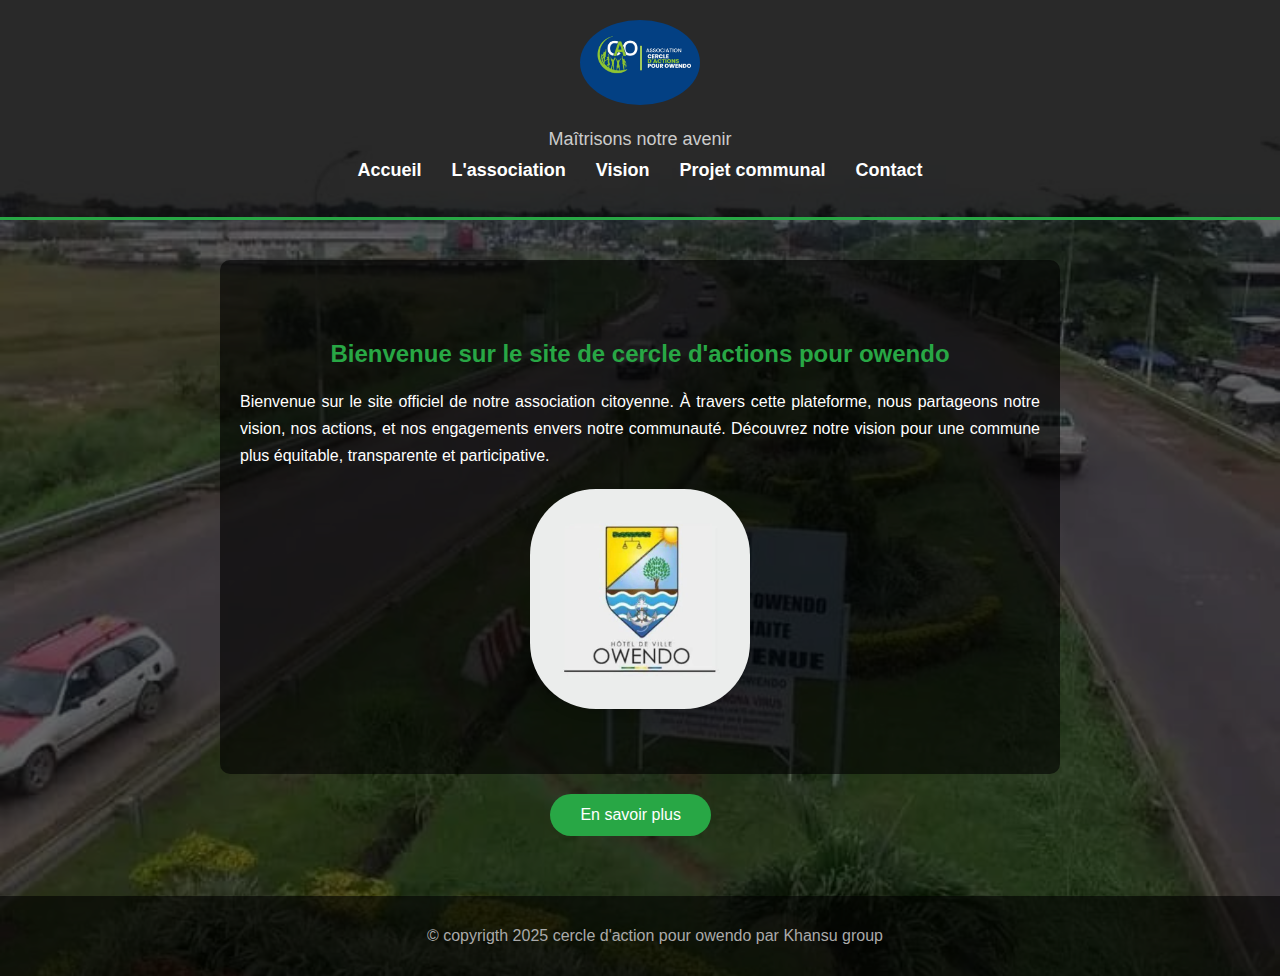
<file: index.html>
<!DOCTYPE html>
<html lang="fr">
<head>
  <meta name="description" content="Association citoyenne pour le développement d'Owendo. Rejoignez notre mouvement pour une commune plus juste, transparente et participative.">
  <meta name="keywords" content="Owendo, Association, Développement, Communauté, Élections municipales, Cercle d'Actions pour Owendo">
  <meta name="author" content="Cercle d'Actions pour Owendo">
  <meta charset="UTF-8" />
  <meta name="viewport" content="width=device-width, initial-scale=1.0"/>
  <link rel="icon" href="img/x-icon.ico" type="image/x-icon">
  <title>Accueil</title>
  <link rel="stylesheet" href="style.css">
  <script src="https://cdn.jsdelivr.net/npm/bootstrap@4.0.0/dist/js/bootstrap.min.js"></script>
</head>
<body>
  <div class="overlay"></div>

  <header>
    <img src="img/logo.jpg" alt="Logo de l'association" class="logo">
    <p>Maîtrisons notre avenir</p>
    <nav>
      <ul>
        <li><a href="index.html">Accueil</a></li>
        <li><a href="association.html">L'association</a></li>
        <li><a href="candidat.html">Vision</a></li>
        <li><a href="actions.html">Projet communal</a></li>
        <li><a href="contacte.html">Contact</a></li>
      </ul>
    </nav>
  </header>

  <section>
    <h2>Bienvenue sur le site de cercle d'actions pour owendo</h2>
    <p>Bienvenue sur le site officiel de notre association citoyenne. À travers cette 
        plateforme, nous partageons notre vision, nos actions, et nos engagements envers 
        notre communauté. Découvrez notre vision pour une commune plus équitable, transparente et participative.
    </p>
    <img src="img/emb.jpg" alt="emblème de la commune"class="emblème">
  </section>
  <button type="button" class="btn-en-savoir-plus" onclick="location.href='association.html'">En savoir plus</button>

  <footer><p>&copy;  copyrigth 2025 cercle d'action pour owendo par Khansu group</p></footer>

  <script>
    // Ajout de la classe à l'arrivée sur la page
    window.addEventListener("DOMContentLoaded", () => {
      document.body.classList.add("page-enter");
    });
  
    // Animation de sortie sur tous les liens internes
    document.querySelectorAll("a").forEach(link => {
      const isSameHost = link.hostname === window.location.hostname;
  
      if (isSameHost) {
        link.addEventListener("click", function (e) {
          e.preventDefault();
          const href = this.href;
  
          document.body.classList.remove("page-enter");
          document.body.style.transform = "translateY(20px)";
          document.body.style.opacity = "0";
  
          setTimeout(() => {
            window.location.href = href;
          }, 500); // doit être inférieur au transition du CSS
        });
      }
    });
  </script>
  
  
</body>
</html>
</file>
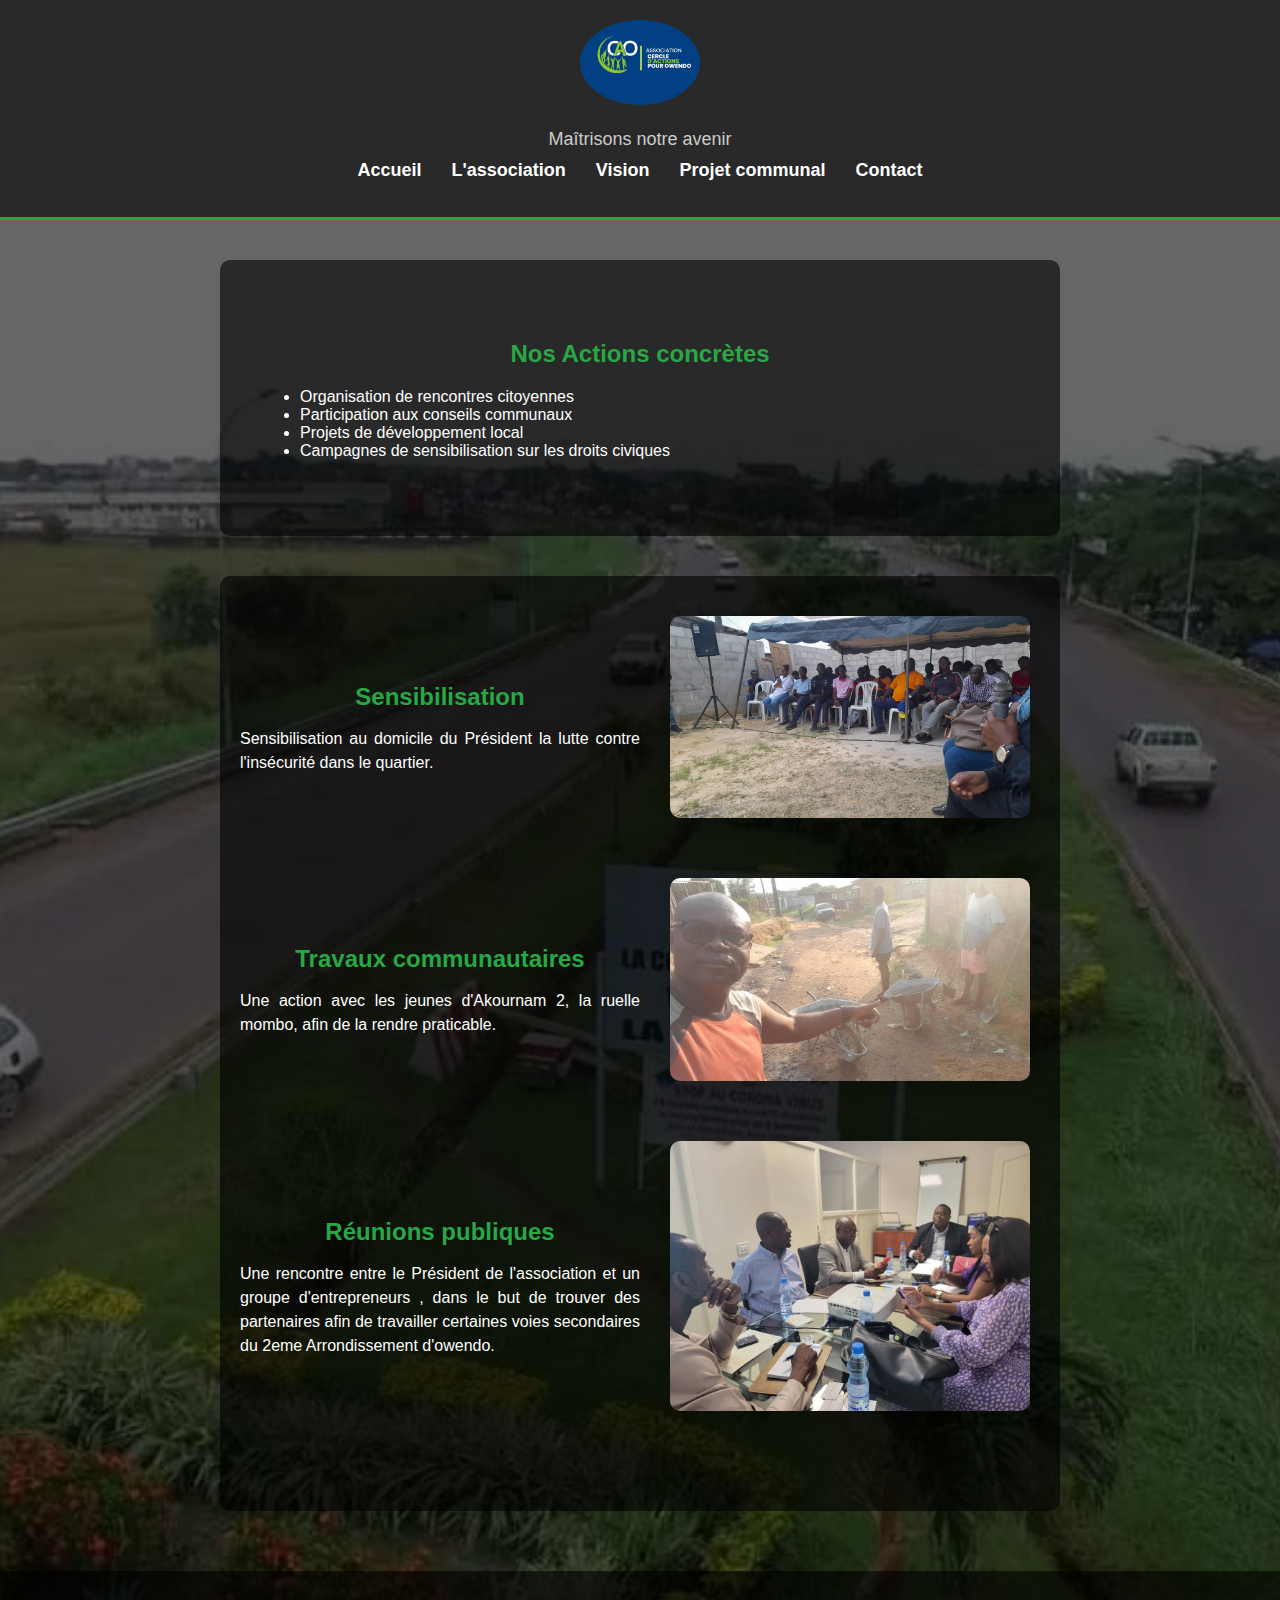
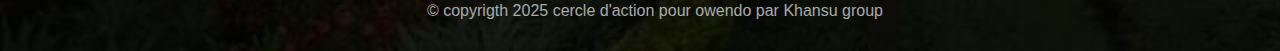
<file: actions.html>
<!DOCTYPE html>
<html lang="fr">
<head>
  <meta charset="UTF-8">
  <link rel="icon" href="img/x-icon.ico" type="image/x-icon">
  <title>Projet communal</title>
  <link rel="stylesheet" href="style.css">
  <script src="https://cdn.jsdelivr.net/npm/bootstrap@4.0.0/dist/js/bootstrap.min.js"></script>
</head>
<body>
  <div class="overlay"></div>
  <header>
    <img src="img/logo.jpg" class="logo" alt="Logo">
    <p>Maîtrisons notre avenir</p>
    <nav>
      <ul>
        <li><a href="index.html">Accueil</a></li>
        <li><a href="association.html">L'association</a></li>
        <li><a href="candidat.html">Vision</a></li>
        <li><a href="actions.html">Projet communal</a></li>
        <li><a href="contacte.html">Contact</a></li>
      </ul>
    </nav>
  </header>

  <section id="actions">
    <h2>Nos Actions concrètes</h2>
    <ul>
      <li>Organisation de rencontres citoyennes</li>
      <li>Participation aux conseils communaux</li>
      <li>Projets de développement local</li>
      <li>Campagnes de sensibilisation sur les droits civiques</li>
    </ul>
  </section>

  <section class="image-text-section">
    <div class="image-text-block">
      <div class="text">
        <h3>Sensibilisation</h3>
        <p>Sensibilisation au domicile du Président la lutte contre l'insécurité dans le quartier.</p>
      </div>
      <img src="img/sensi.jpg" alt="Campagne de sensibilisation">
    </div>

    <div class="image-text-block reverse">
      <img src="img/tra.jpg" alt="Travaux communautaires">
      <div class="text">
        <h3>Travaux communautaires</h3>
        <p>Une action avec les jeunes d'Akournam 2, la ruelle mombo, afin de la rendre praticable.</p>
      </div>
    </div>

    <div class="image-text-block">
      <div class="text">
        <h3>Réunions publiques</h3>
        <p>Une rencontre entre le Président de l'association et un groupe d'entrepreneurs , dans le but de trouver des partenaires afin de travailler certaines voies secondaires du 2eme Arrondissement d'owendo.</p>
      </div>
      <img src="img/reu.jpg" alt="Réunion publique">
    </div>
  </section>

  <footer><p>&copy;  copyrigth 2025 cercle d'action pour owendo par Khansu group</p></footer>

  <script>
    // Animation d'entrée
    window.addEventListener("DOMContentLoaded", () => {
      document.body.classList.add("page-enter");
    });

    // Animation de sortie sur les liens
    document.querySelectorAll("a").forEach(link => {
      const isSameHost = link.hostname === window.location.hostname;

      if (isSameHost) {
        link.addEventListener("click", function (e) {
          e.preventDefault();
          const href = this.href;

          document.body.classList.remove("page-enter");
          document.body.style.transform = "translateY(20px)";
          document.body.style.opacity = "0";

          setTimeout(() => {
            window.location.href = href;
          }, 500);
        });
      }
    });
  </script>
</body>
</html>
</file>
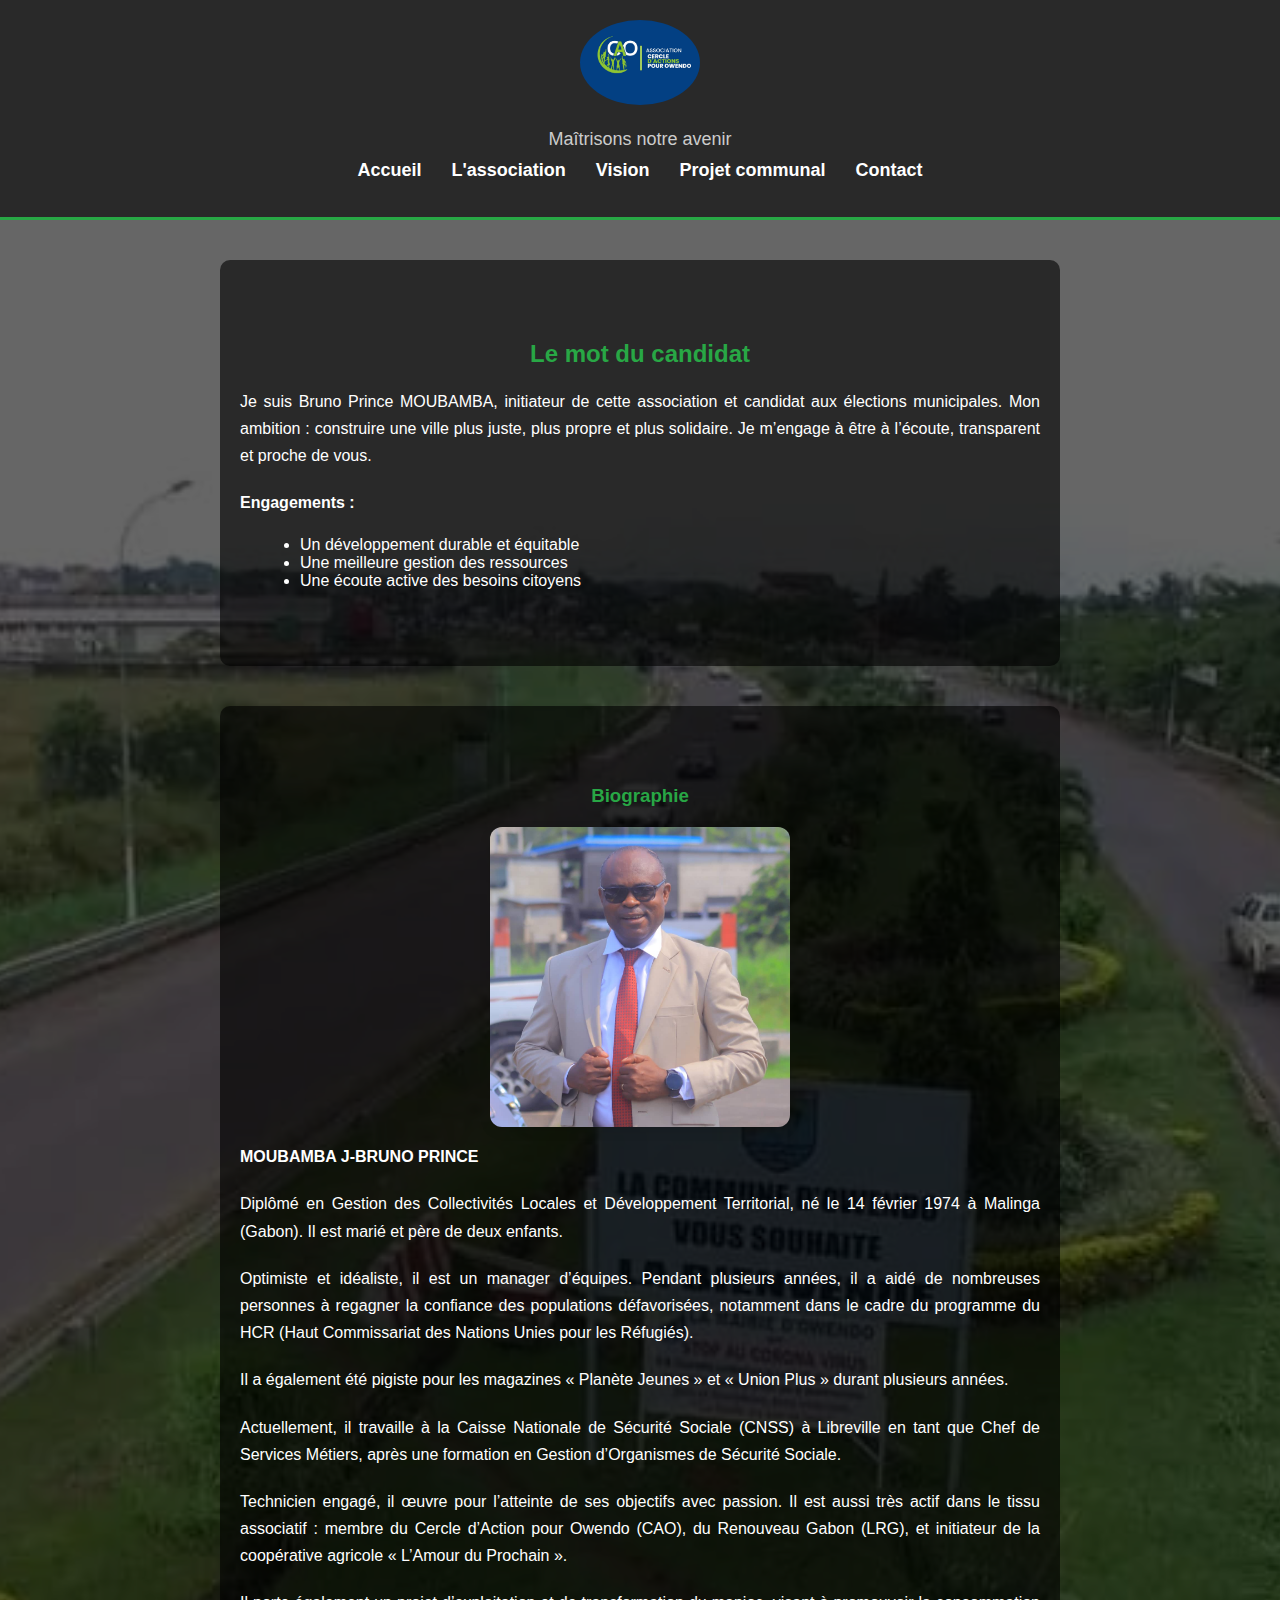
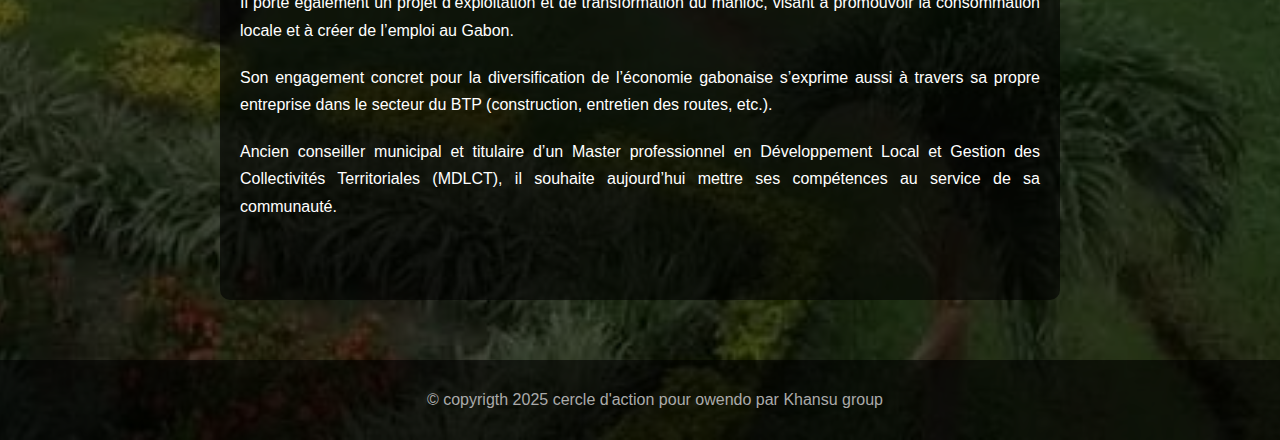
<file: candidat.html>
<!DOCTYPE html>
<html lang="fr">
<head>
  <meta charset="UTF-8">
  <link rel="icon" href="img/x-icon.ico" type="image/x-icon">
  <title> Vision</title>
  <link rel="stylesheet" href="style.css">
  <script src="https://cdn.jsdelivr.net/npm/bootstrap@4.0.0/dist/js/bootstrap.min.js"></script>
</head>
<body>
  <div class="overlay"></div>
  <header>
    <img src="img/logo.jpg" class="logo" alt="Logo">
    <p>Maîtrisons notre avenir</p>
    <nav>
      <ul>
        <li><a href="index.html">Accueil</a></li>
        <li><a href="association.html">L'association</a></li>
        <li><a href="candidat.html">Vision</a></li>
        <li><a href="actions.html">Projet communal</a></li>
        <li><a href="contacte.html">Contact</a></li>
      </ul>
    </nav>
  </header>

  <section>
    <h2>Le mot du candidat</h2>
    <p>
      Je suis Bruno Prince MOUBAMBA, initiateur de cette association et candidat aux élections 
      municipales. Mon ambition : construire une ville plus juste, plus propre et plus 
      solidaire. Je m’engage à être à l’écoute, transparent et proche de vous.
    </p>
    <p><strong>Engagements :</strong></p>
    <ul>
      <li>Un développement durable et équitable</li>
      <li>Une meilleure gestion des ressources</li>
      <li>Une écoute active des besoins citoyens</li>
    </ul>
  </section>

  <section>
    <h3>Biographie</h3>
    <img src="img/cand.jpg" alt="cand" style="display: block; margin: 0 auto;">
    
    <p><strong>MOUBAMBA J-BRUNO PRINCE</strong></p>

    <p>
      Diplômé en Gestion des Collectivités Locales et Développement Territorial, né le 14 février 1974 à Malinga (Gabon). Il est marié et père de deux enfants.
    </p>

    <p>
      Optimiste et idéaliste, il est un manager d’équipes. Pendant plusieurs années, il a aidé de nombreuses personnes à regagner la confiance des populations défavorisées, notamment dans le cadre du programme du HCR (Haut Commissariat des Nations Unies pour les Réfugiés).
    </p>

    <p>
      Il a également été pigiste pour les magazines « Planète Jeunes » et « Union Plus » durant plusieurs années.
    </p>

    <p>
      Actuellement, il travaille à la Caisse Nationale de Sécurité Sociale (CNSS) à Libreville en tant que Chef de Services Métiers, après une formation en Gestion d’Organismes de Sécurité Sociale.
    </p>

    <p>
      Technicien engagé, il œuvre pour l’atteinte de ses objectifs avec passion. Il est aussi très actif dans le tissu associatif : membre du Cercle d’Action pour Owendo (CAO), du Renouveau Gabon (LRG), et initiateur de la coopérative agricole « L’Amour du Prochain ».
    </p>

    <p>
      Il porte également un projet d’exploitation et de transformation du manioc, visant à promouvoir la consommation locale et à créer de l’emploi au Gabon.
    </p>

    <p>
      Son engagement concret pour la diversification de l’économie gabonaise s’exprime aussi à travers sa propre entreprise dans le secteur du BTP (construction, entretien des routes, etc.).
    </p>

    <p>
      Ancien conseiller municipal et titulaire d’un Master professionnel en Développement Local et Gestion des Collectivités Territoriales (MDLCT), il souhaite aujourd’hui mettre ses compétences au service de sa communauté.
    </p>
  </section>
  <footer><p>&copy;  copyrigth 2025 cercle d'action pour owendo par Khansu group</p></footer>
</body>
</html>


  <script>
    // Ajout de la classe à l'arrivée sur la page
    window.addEventListener("DOMContentLoaded", () => {
      document.body.classList.add("page-enter");
    });
  
    // Animation de sortie sur tous les liens internes
    document.querySelectorAll("a").forEach(link => {
      const isSameHost = link.hostname === window.location.hostname;
  
      if (isSameHost) {
        link.addEventListener("click", function (e) {
          e.preventDefault();
          const href = this.href;
  
          document.body.classList.remove("page-enter");
          document.body.style.transform = "translateY(20px)";
          document.body.style.opacity = "0";
  
          setTimeout(() => {
            window.location.href = href;
          }, 500); // doit être inférieur au transition du CSS
        });
      }
    });
  </script>
</body>
</html>
</file>
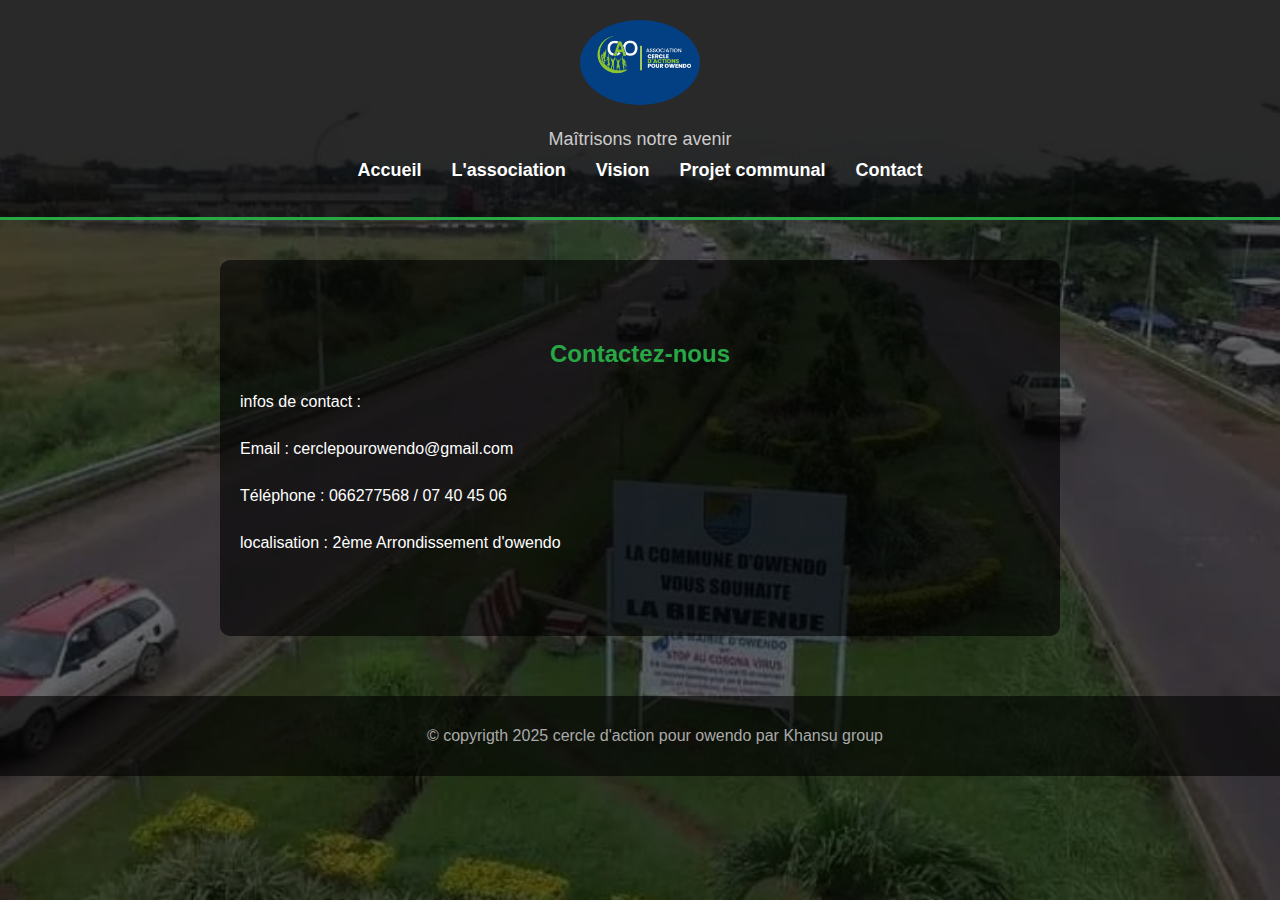
<file: contacte.html>
<!DOCTYPE html>
<html lang="fr">
<head>
  <meta charset="UTF-8">
  <link rel="icon" href="img/x-icon.ico" type="image/x-icon">
  <title>Contacte</title>
  <link rel="stylesheet" href="style.css">
  <script src="https://cdn.jsdelivr.net/npm/bootstrap@4.0.0/dist/js/bootstrap.min.js"></script>
</head>
<body>
  <div class="overlay"></div>
  <header>
    <img src="img/logo.jpg" class="logo" alt="Logo">
    <p>Maîtrisons notre avenir</p>
    <nav>
      <ul>
        <li><a href="index.html">Accueil</a></li>
        <li><a href="association.html">L'association</a></li>
        <li><a href="candidat.html">Vision</a></li>
        <li><a href="actions.html">Projet communal</a></li>
        <li><a href="contacte.html">Contact</a></li>
      </ul>
    </nav>
  </header>
  <section>
    <h2>Contactez-nous</h2>
    <p>infos de contact :</p> 
       <p>Email : cerclepourowendo@gmail.com </p> 
        <p>Téléphone : 066277568 / 07 40 45 06 </p>
        <p>localisation : 2ème Arrondissement d'owendo</p>
  </section>
  <footer><p>&copy;  copyrigth 2025 cercle d'action pour owendo par Khansu group</p></footer>

  <script>
    // Ajout de la classe à l'arrivée sur la page
    window.addEventListener("DOMContentLoaded", () => {
      document.body.classList.add("page-enter");
    });
  
    // Animation de sortie sur tous les liens internes
    document.querySelectorAll("a").forEach(link => {
      const isSameHost = link.hostname === window.location.hostname;
  
      if (isSameHost) {
        link.addEventListener("click", function (e) {
          e.preventDefault();
          const href = this.href;
  
          document.body.classList.remove("page-enter");
          document.body.style.transform = "translateY(20px)";
          document.body.style.opacity = "0";
  
          setTimeout(() => {
            window.location.href = href;
          }, 500); // doit être inférieur au transition du CSS
        });
      }
    });
  </script>
</body>
</html>
</file>
<file: style.css>
body {
    font-family: 'Segoe UI', Tahoma, Geneva, Verdana, sans-serif;
    margin: 0;
    padding: 0;
    color: #fff;
    background-image: url("img/taff.jpg");
    background-size: cover;
    background-position: center;
    background-repeat: no-repeat;
    min-height: 100vh;
    position: relative;
  }

  /* Effet de fondu (fade in/out) */
/* Corps invisible au début */
body {
    transform: translateY(20px);
    opacity: 0;
    transition: all 0.3s ease;
  }
  
  /* Classe ajoutée au chargement */
  body.page-enter {
    transform: translateY(0);
    opacity: 1;
  }
  
  .page-enter {
    opacity: 1;
    transform: none;
    transition: opacity 0.5s, transform 0.5s;
  }
  
  .page-exit {
    opacity: 0;
    transform: translateY(20px);
    transition: opacity 0.5s, transform 0.5s;
  }
  
  
  .overlay {
    position: fixed;
    top: 0; left: 0;
    width: 100%;
    height: 100%;
    background: rgba(0,0,0,0.6);
    z-index: -1;
  }
  
  header {
    background: rgba(0, 0, 0, 0.6);
    padding: 20px 0;
    text-align: center;
    border-bottom: 3px solid #28a745;
  }
  
  .logo {
    width: 120px;
    border-radius: 50%;
    margin-bottom: 10px;
  }
  .emblème{
    width: 220px;
    border-radius: 30%;
    margin-bottom: 5px;
    margin-left: none;
  }

  /* Carousel défilant sans scrollbar */
.carousel {
    display: flex;
    overflow-x: auto;
    gap: 10px;
    padding: 10px;
    scroll-behavior: smooth;
    scrollbar-width: none; /* Firefox */
  }
  
  .carousel::-webkit-scrollbar {
    display: none; /* Chrome, Safari */
  }
  
  .carousel img {
    height: 200px;
    flex-shrink: 0;
    border-radius: 10px;
    cursor: pointer;
    transition: transform 0.3s ease;
  }
  
  .carousel img:hover {
    transform: scale(1.05);
  }
  
  /* Lightbox */
  .lightbox {
    display: none;
    position: fixed;
    z-index: 999;
    top: 0; left: 0;
    width: 100vw;
    height: 100vh;
    background: rgba(0, 0, 0, 0.9);
    justify-content: center;
    align-items: center;
    flex-direction: column;
    margin-top: 45%;
  }
  
  .lightbox img {
    max-width: 60%;
    max-height: 60%;
    border-radius: 10px;
    box-shadow: 0 0 20px rgba(255,255,255,0.2);
  }
  
  .lightbox .close {
    position: absolute;
    top: 30px;
    right: 40px;
    font-size: 40px;
    color: white;
    cursor: pointer;
  }
  .image-text-section {
    padding: 40px 20px;
  }
  
  .image-text-block {
    display: flex;
    align-items: center;
    margin-bottom: 40px;
    gap: 20px;
  }
  
  .image-text-block img {
    max-width: 45%;
    height: auto;
    border-radius: 10px;
  }
  
  .image-text-block .text {
    max-width: 50%;
  }
  
  .image-text-block.reverse {
    flex-direction: row-reverse;
  }
  
  .image-text-block h3 {
    margin-bottom: 10px;
    font-size: 1.5em;
  }
  
  .image-text-block p {
    font-size: 1em;
    line-height: 1.5;
  }
  
  /* Responsive */
  @media (max-width: 768px) {
    .image-text-block {
      flex-direction: column;
      text-align: center;
    }
  
    .image-text-block.reverse {
      flex-direction: column;
    }
  
    .image-text-block img,
    .image-text-block .text {
      max-width: 100%;
    }
  }
  
  
  /* Texte justifié */
section p {
    text-align: justify;
    line-height: 1.7;
    margin-bottom: 20px;
  }
  
  /* Liste dans les engagements */
  section ul {
    margin-left: 20px;
    list-style-type: disc;
  }
  
  /* Image biographie */
  section img  {
    display: block;
    margin: 0 auto 20px auto;
    max-width: 300px;
    width: 100%;
    border-radius: 12px;
    box-shadow: 0 4px 12px rgba(0, 0, 0, 0.1);
    cursor: pointer;
    transition: transform 0.3s ease;
  }
  
  section img:hover {
    transform: scale(1.03);
  }
  
  
  header p {
    margin: 10px 0 0;
    font-size: 18px;
    color: #ccc;
  }
  
  nav ul {
    list-style: none;
    padding: 0;
    display: flex;
    justify-content: center;
    gap: 30px;
    margin-top: 10px;
    flex-wrap: wrap;
  }
  
  nav a {
    color: #ffffff;
    text-decoration: none;
    font-weight: bold;
    font-size: 18px;
    transition: color 0.3s;
  }
  
  nav a:hover {
    color: #28a745;
  }
  
  section {
    padding: 60px 20px;
    max-width: 800px;
    margin: auto;
    background-color: rgba(0, 0, 0, 0.6);
    border-radius: 10px;
    margin-top: 40px;
  }
  
  h2 {
    text-align: center;
    margin-bottom: 20px;
    color: #28a745;
  }

  h3 {
    text-align: center;
    margin-bottom: 20px;
    color: #28a745;
  }

  .btn-en-savoir-plus {
    margin-top: 20px;
    padding: 12px 30px;
    font-size: 16px;
    background-color: #28a745;
    color: white;
    border: none;
    border-radius: 25px;
    cursor: pointer;
    transition: background-color 0.3s, transform 0.2s;
    margin-left: 43%;
  }
  
  .btn-en-savoir-plus:hover {
    background-color: #218838;
    transform: scale(1.05);
  }
  
  
  footer {
    background-color: rgba(0, 0, 0, 0.6);
    text-align: center;
    padding: 15px;
    position: relative;
    bottom: 0;
    width: 100%;
    color: #aaa;
    margin-top: 60px;
  }

  /* =================== */
/*    RESPONSIVE DESIGN FINAL */
/* =================== */

/* Pour les tablettes (768px ou moins) */
@media (max-width: 768px) {
  /* Nav devient vertical */
  nav ul {
    flex-direction: column;
    align-items: center;
    gap: 20px;
  }

  /* Logo plus petit */
  .logo {
    width: 80px;
  }

  /* Bouton centré */
  .btn-en-savoir-plus {
    width: 80%;
    margin: 20px auto;
    font-size: 16px;
  }

  /* Section principale */
  section {
    padding: 30px 20px;
    margin-top: 20px;
  }

  /* Image emblème */
  section img {
    max-width: 80%;
  }

  /* Texte et images dans les blocs */
  .image-text-block {
    flex-direction: column;
    text-align: center;
  }

  .image-text-block.reverse {
    flex-direction: column;
  }

  .image-text-block img,
  .image-text-block .text {
    max-width: 100%;
  }
}

/* Pour les téléphones (480px ou moins) */
@media (max-width: 480px) {
  header p {
    font-size: 16px;
  }

  nav a {
    font-size: 16px;
  }

  .btn-en-savoir-plus {
    width: 90%;
    font-size: 14px;
  }

  footer p {
    font-size: 0.8rem;
  }

  section {
    padding: 20px 10px;
  }

  h2, h3 {
    font-size: 22px;
  }
}
</file>
